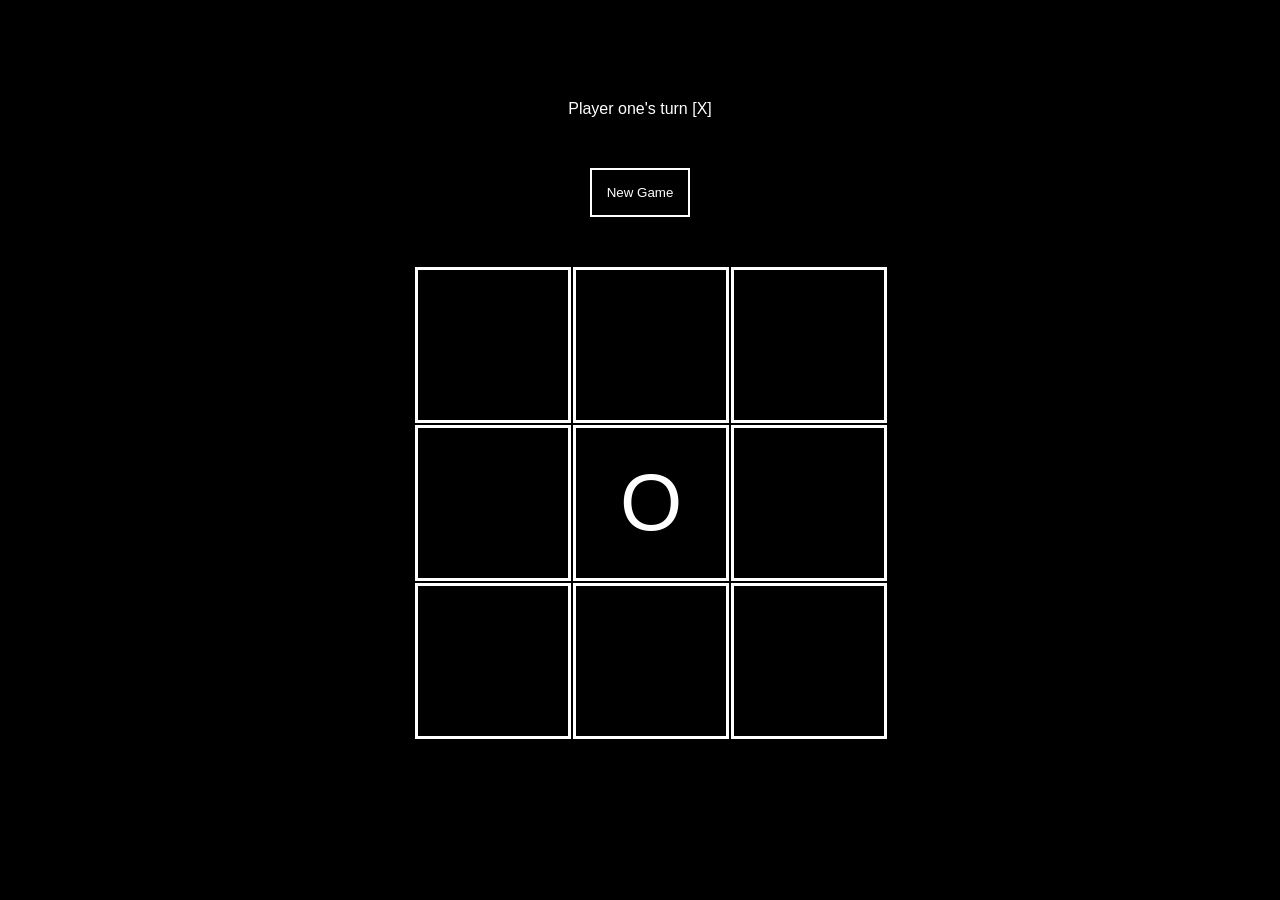
<file: (root)/index.html>
<!DOCTYPE html>
<html lang="en">
<head>
  <meta charset="UTF-8">
  <meta http-equiv="X-UA-Compatible" content="IE=edge">
  <meta name="viewport" content="width=device-width, initial-scale=1.0">
  <title>Tic Tac Toe</title>
  <link rel="shortcut icon" type="image/jpg" href="images/favicon.png"/>
  <link rel="stylesheet" href="styles/index.css">
</head>
<body>
  <div id="info-panel">
    <div id="message-panel">
      Welcome
    </div>
    <button id="reset-game">New Game</button>
  </div>
  <div id="board">
    <div id="a1"></div>
    <div id="a2"></div>
    <div id="a3"></div>
    <div id="b1"></div>
    <div id="b2"></div>
    <div id="b3"></div>
    <div id="c1"></div>
    <div id="c2"></div>
    <div id="c3"></div>
  </div>
</body>
<script src="scripts/tic-tac-toe.js"></script>
</html>
</file>
<file: (root)/styles/index.css>
body {
  background-color: black;
  font-family: 'Segoe UI', Tahoma, Geneva, Verdana, sans-serif;
}

#board {
  display: grid;
  grid-template-columns: repeat(3, auto);
  grid-gap: 2px;
  width: 450px;
  margin: auto;
  margin-top: 50px;
}

#board > div {
  display: flex;
  justify-content: center;
  align-items: center;
  border-style: solid;
  border-color: white;
  height: 150px;
  width: 150px;
  font-size: 5em;
}

#board > div:hover {
  background-color: rgb(53, 53, 53);
}

#info-panel {
  color: white;
  margin-top: 100px;
  text-align: center;
}

#reset-game {
  background-color: black;
  border-style: solid;
  border-color: white;
  color: white;
  margin-top: 50px;
  padding: 15px;
}

#reset-game:hover {
  border-color:cornflowerblue;
  color:cornflowerblue;
}

p {
  color: white;
}
</file>
